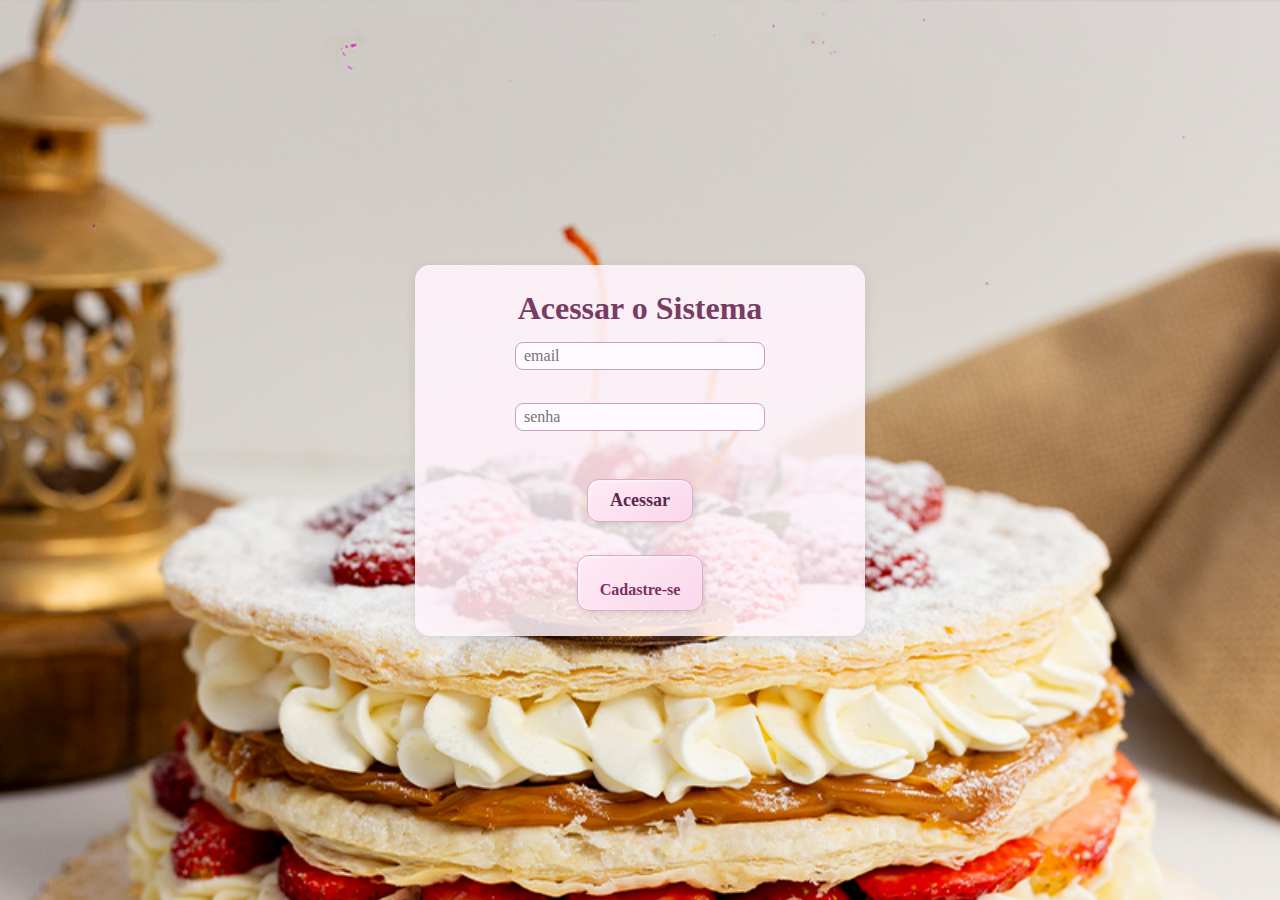
<file: pages/adimin.html>
<!DOCTYPE html>
<html lang="en">
<head>
    <meta charset="UTF-8">
    <meta name="viewport" content="width=device-width, initial-scale=1.0">
    <title>admin-login</title>
    <link rel="preconnect" href="https://fonts.googleapis.com">
<link rel="preconnect" href="https://fonts.gstatic.com" crossorigin>
<link href="https://fonts.googleapis.com/css2?family=Raleway:ital,wght@0,100..900;1,100..900&display=swap" rel="stylesheet">
<link rel="stylesheet" href="../assets/css/adimin.css">
</head>
<body>
    <div> 
    <h1>Acessar o Sistema</h1>
        <input type="email" id="email" placeholder="email">
        <br><br>
        <input type="password" placeholder="senha">
        <br><br>
        <button>Acessar</button>
        <br><br>
        <button> <a href="/pages/cadastre-se.html">Cadastre-se</a></button>
    </div>
</body>
</html>
</file>
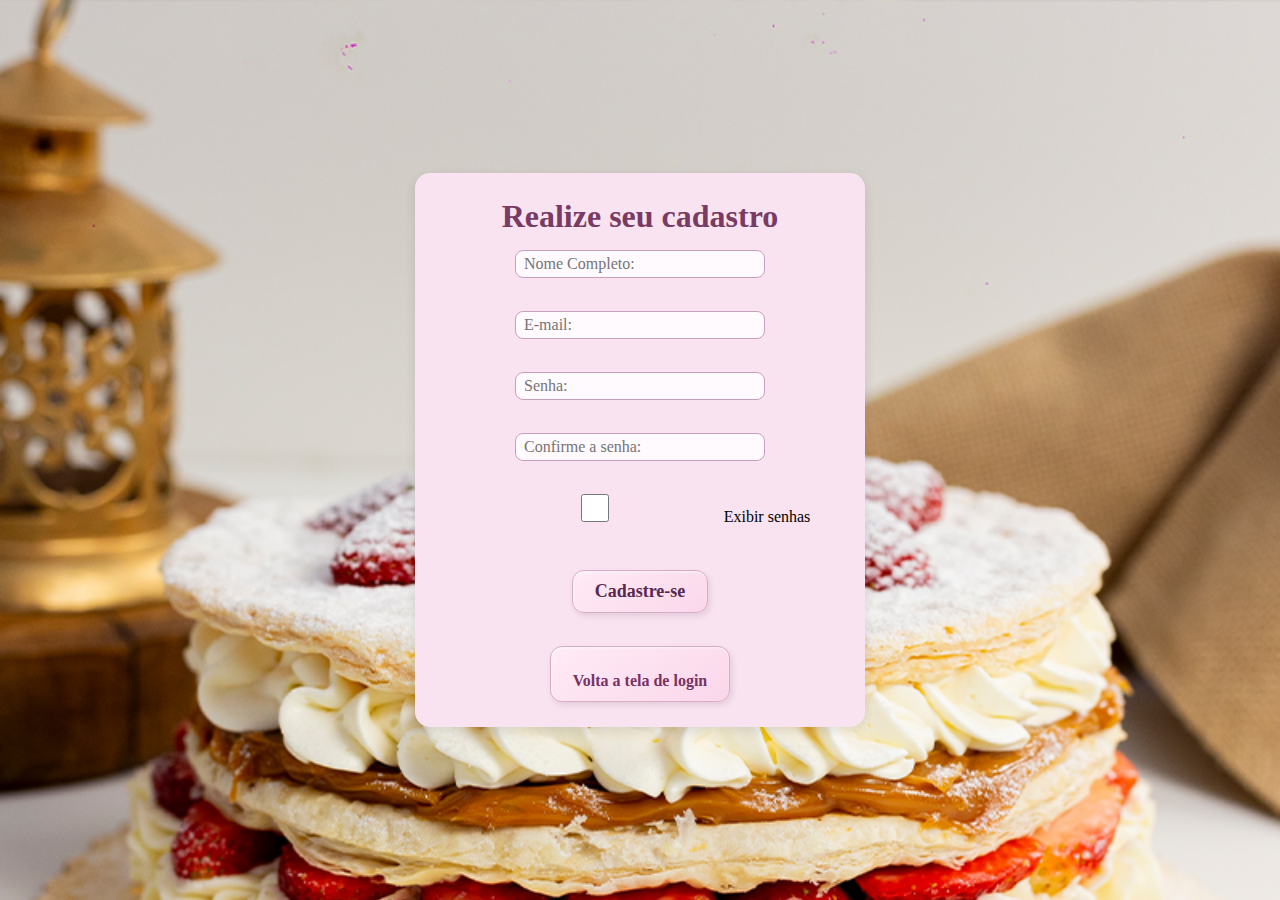
<file: pages/cadastre-se.html>
<!DOCTYPE html>
<html lang="en">
<head>
    <meta charset="UTF-8">
    <meta name="viewport" content="width=device-width, initial-scale=1.0">
    <title>cadastre-se <html></html></title>
    <link rel="preconnect" href="https://fonts.googleapis.com">
<link rel="preconnect" href="https://fonts.gstatic.com" crossorigin>
<link href="https://fonts.googleapis.com/css2?family=Raleway:ital,wght@0,100..900;1,100..900&display=swap" rel="stylesheet">
<link rel="stylesheet" href="../assets/css/adimin.css">
</head>
<body>
    
    <div style="background-color: rgb(250, 227, 241) ;"> 
    <h1>Realize seu cadastro</h1>
        <input type="text" id="nome" placeholder="Nome Completo:">
        <br><br>
        
        <input type="email" id="email" placeholder="E-mail:">
        <br><br>
       <input type="password" id="password" placeholder="Senha:">
       <br><br>
       <input type="password" id="confirma-password" placeholder="Confirme a senha:">
       <br><br>
       <input type="checkbox" id="exibir-senha" onclick="toggleSenha()"> Exibir senhas 
        <br><br>
       <button onclick="cadastrarUsuário()">Cadastre-se</button>
       <br><br>
       <button><a href="adimin.html">Volta a tela de login</a></button>
        </div>
</body>
<script src="../assets/js/cadastre-se.js"></script>
</html>
</file>
<file: assets/css/adimin.css>
* {
    margin: 0;
    padding: 0;
    box-sizing: border-box;
    font-family: "Lora", serif;
}

body {
    background-image: url("../img/TortaMilFolhas3.jpg");
    background-repeat: no-repeat;
    background-size: cover;
    background-attachment: fixed;
    display: flex;
    justify-content: center;
    align-items: center;
    min-height: 100vh;
}

/* Container */
div {
    text-align: center;
    border-radius: 15px;
    padding: 25px;
    background-color: rgba(255, 245, 252, 0.85);
    width: 40%;
    max-width: 450px;
    box-shadow: 0px 4px 12px rgba(0,0,0,0.1);
}

div h1 {
    margin-bottom: 15px;
    font-size: 32px;
    color: rgb(120, 60, 100);
    font-weight: 600;
}

/* Inputs */
input {
    height: 28px;
    width: 80%;
    max-width: 250px;
    font-size: 16px;
    padding: 8px;
    border: 1.5px solid rgb(200, 160, 190);
    border-radius: 8px; 
    margin-bottom: 15px;
    background-color: rgb(255, 250, 253);
    outline: none;
    transition: all 0.3s ease;
}

input:focus {
    border-color: rgb(180, 130, 170);
    box-shadow: 0 0 5px rgba(180, 130, 170, 0.4);
}

/* Labels */
label {
    display: block;
    font-size: 16px; 
    color: rgb(90, 50, 80);
    margin-bottom: 5px;
}

/* Botão */
button {
    font-size: 18px;
    background-color: rgb(255, 225, 240);
    border: none;
    border-radius: 10px;
    padding: 10px 18px;
    margin-top: 10px;
    transition: all 0.3s ease;
    color: rgb(90, 40, 80);
    font-weight: 500;
}

button:hover {
    cursor: pointer;
    background-color: rgb(250, 210, 235);
    transform: scale(1.05);
}

/* Links */
a {
    display: inline-block;
    margin-top: 15px;
    text-decoration: none;
    font-size: 16px;
    color: rgb(120, 50, 100);
    transition: color 0.3s ease;
}

a:hover {
    text-decoration: underline;
    color: rgb(150, 70, 120);
}
/* Botões fofinhos */
button {
    font-size: 18px;
    padding: 10px 22px;
    margin-top: 15px;
    border: 1.5px solid rgb(220, 170, 200);
    border-radius: 12px;
    background: linear-gradient(145deg, rgb(255, 235, 245), rgb(250, 215, 235));
    color: rgb(90, 40, 80);
    font-weight: 600;
    box-shadow: 2px 3px 6px rgba(0,0,0,0.1), inset 1px 1px 3px rgba(255,255,255,0.7);
    transition: all 0.25s ease;
}

/* Ao passar o mouse */
button:hover {
    background: linear-gradient(145deg, rgb(255, 220, 240), rgb(245, 200, 225));
    transform: translateY(-2px) scale(1.03);
    box-shadow: 3px 4px 10px rgba(0,0,0,0.15), inset 1px 1px 4px rgba(255,255,255,0.8);
    cursor: pointer;
}

/* Efeito de clique */
button:active {
    transform: translateY(1px) scale(0.98);
    background: linear-gradient(145deg, rgb(245, 200, 220), rgb(240, 180, 210));
    box-shadow: inset 2px 2px 6px rgba(0,0,0,0.15);
}
</file>
